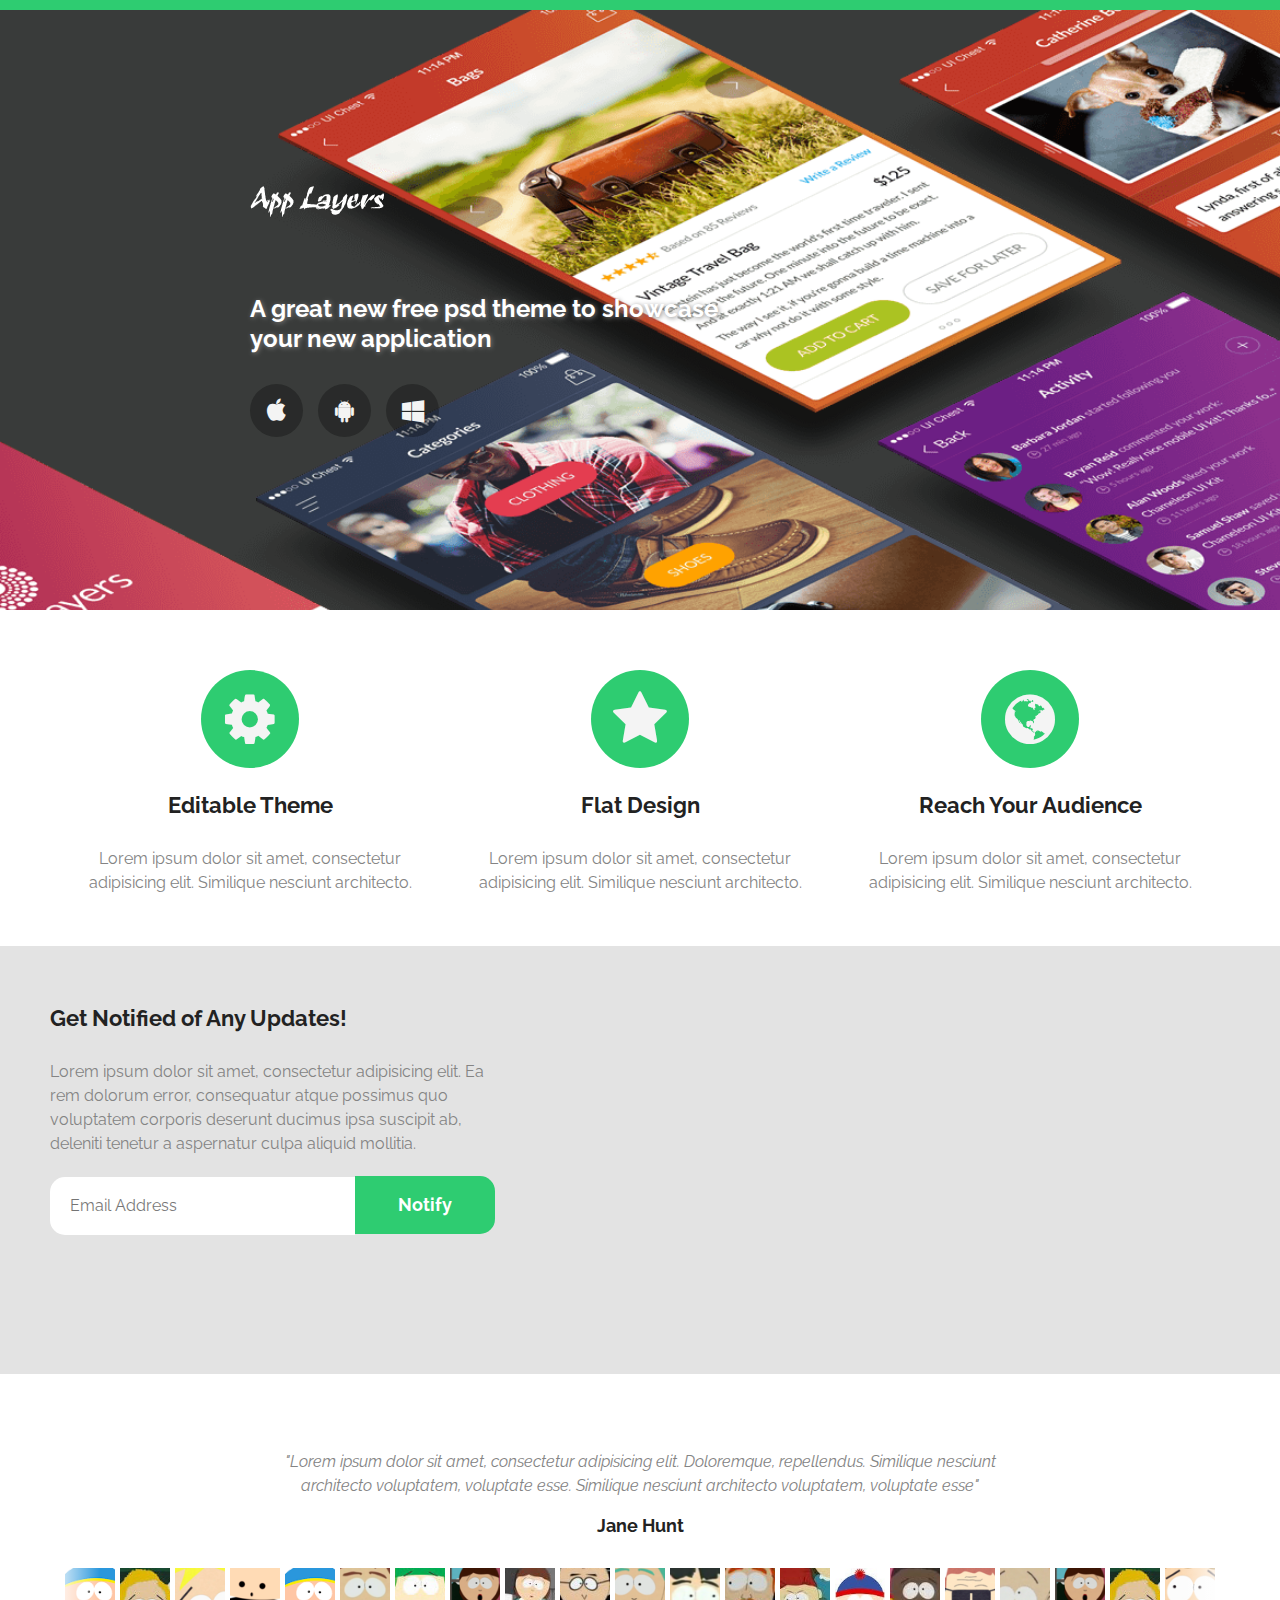
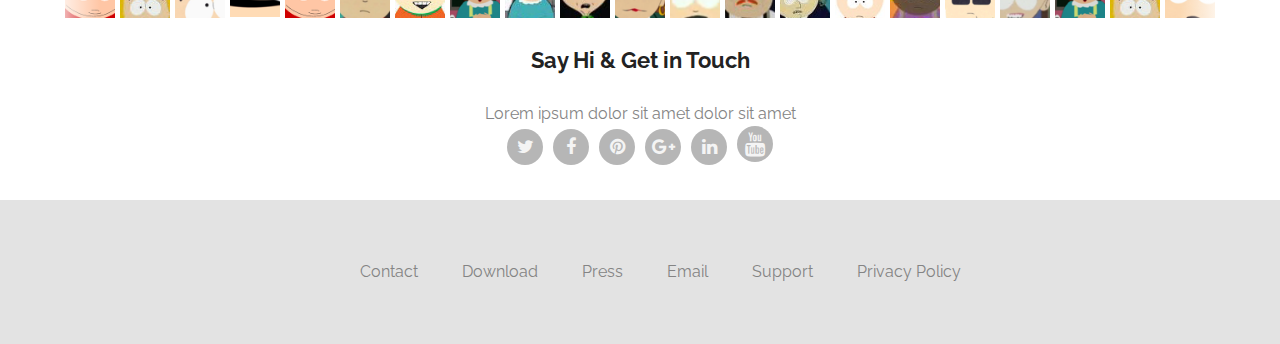
<file: index.html>
<!DOCTYPE html>
<html lang="en">
<head>
    <meta charset="UTF-8">
    <title>Site-2</title>
    <!-- fonts-->
    <link href="https://fonts.googleapis.com/css?family=Raleway" rel="stylesheet">
    <link rel="stylesheet" href="https://maxcdn.bootstrapcdn.com/font-awesome/4.6.1/css/font-awesome.min.css">
    <link rel="stylesheet" href="css/main.css">        
</head>
<body class="page">
    <header class="page__header">    
        <div class="container">
            <div class="intro">
                <div class="logo">
                    <img class="logo__img" src="img/logo_new.png" alt="">
                </div>
                <h1 class="title title_level_1x title_color_white">A great new free psd theme to showcase<br/> your new application</h1>
                <ul class="sphere">
                    <li class="sphere__item">
                        <i class="icon icon_big fa fa-apple" aria-hidden="true"></i>
                    </li><!--
                --><li class="sphere__item">
                        <i class="icon icon_big fa fa-android" aria-hidden="true"></i>
                    </li><!--
                --><li class="sphere__item">
                        <i class="icon icon_big fa fa-windows" aria-hidden="true"></i>
                    </li>
                </ul>
            </div>
        </div>
    </header>
    <main class="page__content">
        <div class="page__section">
            <div class="container">
                <div class="about">
                    <div class="about__item">
                        <span class="about__icon-wrapper">
                            <i class="icon icon_giant fa fa-gear fa-3x" aria-hidden="true"></i>
                        </span>
                        <h2 class="title title_level_2x">Editable Theme
                        </h2>
                        <p class="about__desc">Lorem ipsum dolor sit amet, consectetur adipisicing elit. Similique nesciunt architecto.
                        </p>
                    </div><!--
                --><div class="about__item">
                        <span class="about__icon-wrapper">
                            <i class="icon icon_giant fa fa-star fa-3x" aria-hidden="true"></i>
                        </span>
                        <h2 class="title title_level_2x">Flat Design
                        </h2>
                        <p class="about__desc">Lorem ipsum dolor sit amet, consectetur adipisicing elit. Similique nesciunt architecto.
                        </p>
                    </div><!--
                --><div class="about__item">
                        <span class="about__icon-wrapper">
                            <i class="icon icon_giant fa fa-globe fa-3x" aria-hidden="true"></i>
                        </span>
                        <h2 class="title title_level_2x">Reach Your Audience
                        </h2>
                        <p class="about__desc">Lorem ipsum dolor sit amet, consectetur adipisicing elit. Similique nesciunt architecto.
                        </p>
                    </div>
                </div>
            </div>
        </div>
        <div class="page__section page__section_grey">
            <div class="container">
                <div class="content">
                    <div class="content__column">
                        <h2 class="title title_level_2x">Get Notified of Any Updates!</h2>
                        <p class="about__desc">Lorem ipsum dolor sit amet, consectetur adipisicing elit. Ea rem dolorum error, consequatur atque possimus quo voluptatem corporis deserunt ducimus ipsa suscipit ab, deleniti tenetur a aspernatur culpa aliquid mollitia.</p>
                        <form class="form" action="">
                            <input class="input" type="email" name="email" value="" placeholder="Email Address" required><!--
                        --><button class="button button_green">Notify</button>
                        </form>
                    </div><!--
                --><div class="content__column">
                        <div class="video">
                            <iframe width="500" height="308" src="https://www.youtube.com/embed/ZrU_tt4R3xY" frameborder="0" allowfullscreen></iframe>
                        </div>
                    </div>
                </div>
            </div>
        </div>    
        <div class="page__section">
            <div class="container">
                <div class="users">
                    <div class="users__quote">
                        <blockquote class="quote"><span>"Lorem ipsum dolor sit amet, consectetur adipisicing elit. Doloremque, repellendus. Similique nesciunt architecto voluptatem, voluptate esse. Similique nesciunt architecto voluptatem, voluptate esse"</span>
                        </blockquote>
                        <h2 class="quote__author title title_level_3x">Jane Hunt
                        </h2>
                    </div>
                    <div class="users__carousel">
                        <div class="carousel">
                            <a class="carousel__wrapper" href="#">
                                <img class="carousel__img" src="img/cartman.png" alt="">
                            </a><!--
                        --><a class="carousel__wrapper" href="#">
                                <img class="carousel__img" src="img/bebe.jpg" alt="">
                            </a><!--
                        --><a class="carousel__wrapper" href="#">
                                <img class="carousel__img" src="img/butters.png" alt="">
                            </a><!--
                        --><a class="carousel__wrapper" href="#">
                                <img class="carousel__img" src="img/Ike.png" alt="">  
                            </a><!--
                        --><a class="carousel__wrapper" href="#">
                                <img class="carousel__img" src="img/cartman.png" alt="">
                            </a<!--
                        --><a class="carousel__wrapper" href="#">
                                <img class="carousel__img" src="img/Sharon_Marsh.png" alt="">
                            </a><!--
                        --><a class="carousel__wrapper" href="#">
                                <img class="carousel__img" src="img/kyle.jpg" alt="">
                            </a><!--
                        --><a class="carousel__wrapper" href="#">
                            <img class="carousel__img" src="img/Lcartman.png" alt="">
                            </a><!--
                        --><a class="carousel__wrapper" href="#">
                                <img class="carousel__img" src="img/leeann.jpg" alt="">
                            </a><!--
                        --><a class="carousel__wrapper" href="#">
                                <img class="carousel__img" src="img/mackey.jpg" alt="">
                            </a><!--
                        --><a class="carousel__wrapper" href="#">
                                <img class="carousel__img" src="img/mayor.png" alt="">
                            </a><!--
                        --><a class="carousel__wrapper" href="#">
                                <img class="carousel__img" src="img/randy.png" alt="">
                            </a><!--
                        --><a class="carousel__wrapper" href="#">
                            <img class="carousel__img" src="img/sergeant.jpg" alt="">
                            </a><!--
                        --><a class="carousel__wrapper" href="#">
                                <img class="carousel__img" src="img/sheyla.jpg" alt="">
                            </a><!--
                        --><a class="carousel__wrapper" href="#">
                                <img class="carousel__img" src="img/stan.jpg" alt="">
                            </a><!--
                        --><a class="carousel__wrapper" href="#">
                                <img class="carousel__img" src="img/token.jpg" alt="">
                            </a><!--
                        --><a class="carousel__wrapper" href="#">
                                <img class="carousel__img" src="img/OfficerBarbrady.png" alt="">
                            </a><!--
                        --><a class="carousel__wrapper" href="#">
                                <img class="carousel__img" src="img/Timmah.png" alt="">
                            </a><!--
                        --><a class="carousel__wrapper" href="#">
                                <img class="carousel__img" src="img/Lcartman.png" alt="">
                            </a><!--
                        --><a class="carousel__wrapper" href="#">
                                <img class="carousel__img" src="img/bebe.jpg" alt="">
                            </a><!--
                        --><a class="carousel__wrapper" href="#">
                                <img class="carousel__img" src="img/Karen.png" alt="">
                            </a>
                        </div>
                    </div>    
                    <div class="users__contact">
                        <h2 class="title title_level_2x">Say Hi & Get in Touch</h2>
                        <div class="about__desc">Lorem ipsum dolor sit amet dolor sit amet</div>
                        <ul class="sphere sphere_social">
                            <li class="sphere__item">
                                <i class="icon icon_small fa fa-twitter" aria-hidden="true"></i>
                            </li><!--
                         --><li class="sphere__item">
                                <i class="icon icon_small fa fa-facebook" aria-hidden="true"></i>
                            </li><!--
                        --><li class="sphere__item">
                                <i class="icon icon_small fa fa-pinterest" aria-hidden="true"></i>
                            </li><!--
                        --><li class="sphere__item">
                                <i class="icon icon_small fa fa-google-plus" aria-hidden="true"></i>
                            </li><!--
                        --><li class="sphere__item">
                                <i class="icon icon_small fa fa-linkedin" aria-hidden="true"></i>
                            </li><!--
                        --><li class="sphere__item">
                                <i class="icon icon_big fa fa-youtube" aria-hidden="true"></i>
                            </li>
                        </ul>
                    </div>
                </div>    
            </div>
        </div>
        </main>
        <footer class="page__footer page__footer_grey">
            <div class="container">
                <ul class="menu">
                    <li class="menu__item">
                        <a href="#" class="menu__link">Contact</a>
                    </li>
                    <li class="menu__item">
                        <a href="#" class="menu__link">Download</a>
                    </li>
                    <li class="menu__item">
                        <a href="#" class="menu__link">Press</a>
                    </li>
                    <li class="menu__item">
                        <a href="#" class="menu__link">Email</a>
                    </li>
                    <li class="menu__item">
                        <a href="#" class="menu__link">Support</a>
                    </li>
                    <li class="menu__item">
                        <a href="#" class="menu__link">Privacy Policy</a>
                    </li>
                </ul>
            </div>
        </footer>
    </body>
</html>
</file>
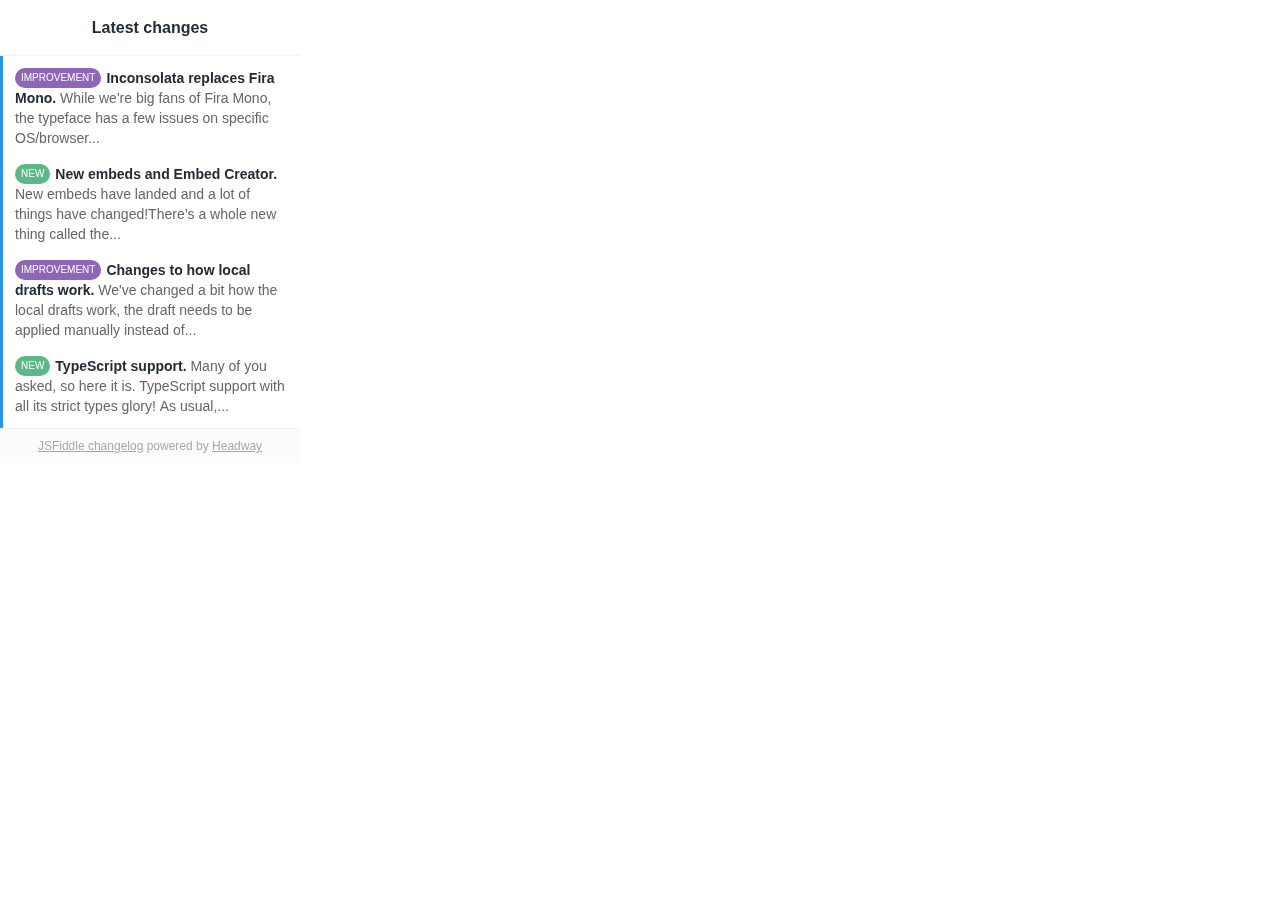
<file: img/Create a new fiddle - JSFiddle_files/1xGMJQ.html>
<!DOCTYPE html>
<!-- saved from url=(0036)https://headwayapp.co/widgets/1xGMJQ -->
<html><head><meta http-equiv="Content-Type" content="text/html; charset=UTF-8">
    <meta name="csrf-param" content="authenticity_token">
<meta name="csrf-token" content="eD33pXpSmkSYLu7PFmGBSAbVO0eywEfuaAJu3XZkSlVwjqY6dM1Lc9WOyz4537uM1Ql5IJuWXilTV/K+mOW8hg==">
    
    <link rel="stylesheet" href="./all-035fc627a7.css" media="screen" charset="utf-8">
    <script src="./app-ccbb152ab5.js" charset="utf-8"></script>
    <script type="text/javascript">

      var HW_config =  {"badgeDelay":3,"softHide":true,"eyecatcher":false,"expireAfter":null}

      document.addEventListener("DOMContentLoaded", function(){
        new App(HW_config);
      }, false);
    </script>

    <link href="./css(1)" rel="stylesheet" type="text/css">
  </head>
  <body>
    <div class="outercont">
      <div class="cont">
        <div class="innercont">
            <div class="logListCont">
    <h3>Latest changes</h3>
    <div class="logList">
      <a href="https://headwayapp.co/widgets/1xGMJQ#" class="logItem" data-id="account-name-3396" data-date="2016-03-30 20:31:44 UTC">
  <span class="label category_2">Improvement</span>
  <strong>Inconsolata replaces Fira Mono.</strong>
  While we're big fans of Fira Mono, the typeface has a few issues on specific OS/browser...
</a> <!-- /logItem -->
<a href="https://headwayapp.co/widgets/1xGMJQ#" class="logItem" data-id="account-name-12" data-date="2016-02-01 19:01:06 UTC">
  <span class="label category_1">New</span>
  <strong>New embeds and Embed Creator.</strong>
  New embeds have landed and a lot of things have changed!There’s a whole new thing called the...
</a> <!-- /logItem -->
<a href="https://headwayapp.co/widgets/1xGMJQ#" class="logItem" data-id="account-name-11" data-date="2016-02-01 19:00:09 UTC">
  <span class="label category_2">Improvement</span>
  <strong>Changes to how local drafts work.</strong>
  We've changed a bit how the local drafts work, the draft needs to be applied manually instead of...
</a> <!-- /logItem -->
<a href="https://headwayapp.co/widgets/1xGMJQ#" class="logItem" data-id="account-name-10" data-date="2016-02-01 18:59:32 UTC">
  <span class="label category_1">New</span>
  <strong>TypeScript support.</strong>
  Many of you asked, so here it is. TypeScript support with all its strict types glory!&nbsp;As usual,...
</a> <!-- /logItem -->

    </div> <!-- /logList -->
      <div class="seeMore"><a target="_blank" href="https://headwayapp.co/jsfiddle-changelog">JSFiddle changelog</a> powered by <a target="_blank" href="https://headwayapp.co/">Headway</a></div>
  </div> <!-- /logListCont -->

  <div class="logDetails">
    <div class="logDetailsItem">
  <a href="https://headwayapp.co/widgets/1xGMJQ#back" class="back"></a>
  <h3>Inconsolata replaces Fira Mono</h3>
  <div class="slideCont">
    <div class="slideBody">
      <span class="label category_2">Improvement</span>
      <p>While we're big fans of Fira Mono, the typeface has a few issues on specific OS/browser configurations. We've tried different versions of Fira Mono hoping that will address the problems, unfortunately without much luck. So today we're replacing it with <b>Inconsolata</b> as our default monotype font.</p><p>We…</p>
    </div>
      <p class="link"><a target="_blank" href="https://headwayapp.co/jsfiddle-changelog/3396">Read the whole post</a></p>
  </div> <!-- /slideCont -->
</div> <!-- /logDetailsItem -->
<div class="logDetailsItem">
  <a href="https://headwayapp.co/widgets/1xGMJQ#back" class="back"></a>
  <h3>New embeds and Embed Creator</h3>
  <div class="slideCont">
    <div class="slideBody">
      <span class="label category_1">New</span>
      <p>New embeds have landed and a lot of things have changed!</p><p>There’s a whole new thing called the Embed Creator, no need to go through to documentation to see what’s possible to be done with the embed, now simply open up the Embed dropdown, and presto, all customization options are available:</p><ul>
<li>Pick which…</li>
</ul>
    </div>
      <p class="link"><a target="_blank" href="https://headwayapp.co/jsfiddle-changelog/12">Read the whole post</a></p>
  </div> <!-- /slideCont -->
</div> <!-- /logDetailsItem -->
<div class="logDetailsItem">
  <a href="https://headwayapp.co/widgets/1xGMJQ#back" class="back"></a>
  <h3>Changes to how local drafts work</h3>
  <div class="slideCont">
    <div class="slideBody">
      <span class="label category_2">Improvement</span>
      <p>We've changed a bit how the <b>local drafts</b> work, the draft needs to be applied manually instead of adding it automatically right after page refresh.</p><p>                In addition, there's a new view to see the diff between saved and local version of your fiddle.</p>
    </div>
  </div> <!-- /slideCont -->
</div> <!-- /logDetailsItem -->
<div class="logDetailsItem">
  <a href="https://headwayapp.co/widgets/1xGMJQ#back" class="back"></a>
  <h3>TypeScript support</h3>
  <div class="slideCont">
    <div class="slideBody">
      <span class="label category_1">New</span>
      <p>Many of you asked, so here it is. <b>TypeScript support</b> with all its strict types glory!&nbsp;As usual, just pick it from the language dropdown in the JavaScript panel.</p>
    </div>
  </div> <!-- /slideCont -->
</div> <!-- /logDetailsItem -->

  </div> <!-- /logDetails -->

        </div> <!-- /innercont -->
      </div> <!-- /cont -->
    </div> <!-- /outercont -->
  

</body></html>
</file>
<file: img/Create a new fiddle - JSFiddle_files/all-035fc627a7.css>
*{box-sizing:border-box}*,body,button,input,select,textarea{-webkit-font-smoothing:antialiased;text-rendering:optimizeLegibility;-moz-osx-font-smoothing:grayscale}body,html{height:100vh}html{font-family:Lato,Helvetica,Arial,Tahoma,sans-serif;-ms-text-size-adjust:100%;-webkit-text-size-adjust:100%}body{font-family:Lato,Helvetica,Arial,Tahoma,sans-serif;font-size:14px;overflow:hidden}body,h2,h3,p{padding:0;margin:0}p{font-size:14px}h2,h3{font-weight:600;font-size:14.4px;font-size:.9rem}.outercont{color:#222c36}.outercont .cont{overflow:hidden;position:relative;height:100vh;width:300px}.outercont .innercont{width:800px;-webkit-transition:all .3s;-webkit-transform:translate(0);transform:translate(0);overflow:hidden;position:absolute;left:0;transition:all .3s;will-change:left}.outercont .innercont .logDetails,.outercont .innercont .logListCont{width:300px;float:left;overflow:hidden}.outercont .innercont .slideCont{padding:15px}.outercont .innercont .slideCont .slideBody img{width:270px}.outercont .innercont .slideCont .slideBody p{margin-bottom:10px;line-height:20px;color:#222c36}.outercont .innercont .slideCont .slideBody p a{color:#2795ee}.outercont .innercont .slideCont .slideBody ul{clear:both;padding:0;margin:10px 0 10px 15px;line-height:22px}.outercont .innercont .logDetailsItem{position:relative}.outercont .innercont .logItem{display:block;line-height:20px;padding:8px 15px 8px 12px;color:#666;text-decoration:none;border-left:3px solid #2795ee}.outercont .innercont .logItem.read{border-left:0;padding:8px 15px}.outercont .innercont .logItem:first-child{padding-top:12px}.outercont .innercont .logItem:last-child{padding-bottom:12px}.outercont .innercont .logItem:hover strong{text-decoration:underline}.outercont .innercont strong{color:#222c36;font-weight:600}.outercont .innercont .back{position:absolute;top:0;left:0;display:block;height:55px;width:30px;opacity:.25}.outercont .innercont .back:after,.outercont .innercont .back:before{content:"";height:12px;width:1px;display:block;background:#222c36;position:absolute;left:17px}.outercont .innercont .back:before{-webkit-transform:rotate(45deg);transform:rotate(45deg);top:18px}.outercont .innercont .back:after{-webkit-transform:rotate(-45deg);transform:rotate(-45deg);bottom:17px}.outercont .innercont h3{text-align:center;border-bottom:1px solid #f1f1f1;font-weight:600;font-size:16px;padding:15px 23px;line-height:25px}.outercont .innercont .link{text-align:center}.outercont .innercont .link a{border:1px solid #2795ee;padding:5px 15px;border-radius:20px;font-weight:700;color:#2795ee;text-decoration:none;display:inline-block}.outercont .innercont .seeMore{background:#fcfcfc;color:#a8a8a8;font-size:12px;text-align:center;border-top:1px solid #f1f1f1;height:35px;line-height:35px}.outercont .innercont .seeMore a{color:#a8a8a8}.outercont .innercont .label{border-radius:10px;color:#fff;font-size:10px;padding:0 6px;height:20px;line-height:20px;margin-right:5px;text-transform:uppercase;float:left}.outercont .innercont .label.category_{display:none}.outercont .innercont .label.category_1{background:#5ab987}.outercont .innercont .label.category_2{background:#8d66b9}.outercont .innercont .label.category_3{background:#f5a623}.outercont .innercont .label.category_4{background:#23cff5}.outercont .innercont .label.category_5{background:#eb82ae}.outercont .innercont .label.category_6{background:#2364f5}.outercont .innercont .label.category_7{background:#94cd1b}.outercont .innercont .label.category_8{background:#ecc439}.outercont .innercont .label.category_9{background:#7290df}.outercont .innercont .label.category_10{background:#ba68db}
</file>
<file: css/main.css>
/*! normalize.css v4.1.1 | MIT License | github.com/necolas/normalize.css */
/**
 * 1. Change the default font family in all browsers (opinionated).
 * 2. Prevent adjustments of font level after orientation changes in IE and iOS.
 */
html {
  font-family: sans-serif;
  /* 1 */
  -ms-text-level-adjust: 100%;
  /* 2 */
  -webkit-text-level-adjust: 100%;
  /* 2 */
}

/**
 * Remove the margin in all browsers (opinionated).
 */
body {
  margin: 0;
}

/* HTML5 display definitions
   ========================================================================== */
/**
 * Add the correct display in IE 9-.
 * 1. Add the correct display in Edge, IE, and Firefox.
 * 2. Add the correct display in IE.
 */
article,
aside,
details,
figcaption,
figure,
footer,
header,
main,
menu,
nav,
section,
summary {
  /* 1 */
  display: block;
}

/**
 * Add the correct display in IE 9-.
 */
audio,
canvas,
progress,
video {
  display: inline-block;
}

/**
 * Add the correct display in iOS 4-7.
 */
audio:not([controls]) {
  display: none;
  height: 0;
}

/**
 * Add the correct vertical alignment in Chrome, Firefox, and Opera.
 */
progress {
  vertical-align: baseline;
}

/**
 * Add the correct display in IE 10-.
 * 1. Add the correct display in IE.
 */
template,
[hidden] {
  display: none;
}

/* menu__links
   ========================================================================== */
/**
 * 1. Remove the gray background on active menu__links in IE 10.
 * 2. Remove gaps in menu__links underline in iOS 8+ and Safari 8+.
 */
a {
  background-color: transparent;
  /* 1 */
  -webkit-text-decoration-skip: objects;
  /* 2 */
}

/**
 * Remove the outline on focused menu__links when they are also active or hovered
 * in all browsers (opinionated).
 */
a:active,
a:hover {
  outline-width: 0;
}

/* Text-level semantics
   ========================================================================== */
/**
 * 1. Remove the bottom border in Firefox 39-.
 * 2. Add the correct text decoration in Chrome, Edge, IE, Opera, and Safari.
 */
abbr[title] {
  border-bottom: none;
  /* 1 */
  text-decoration: underline;
  /* 2 */
  text-decoration: underline dotted;
  /* 2 */
}

/**
 * Prevent the duplicate application of `bolder` by the next rule in Safari 6.
 */
b,
strong {
  font-weight: inherit;
}

/**
 * Add the correct font weight in Chrome, Edge, and Safari.
 */
b,
strong {
  font-weight: bolder;
}

/**
 * Add the correct font style in Android 4.3-.
 */
dfn {
  font-style: italic;
}

/**
 * Correct the font level and margin on `h1` elements within `section` and
 * `article` contexts in Chrome, Firefox, and Safari.
 */
h1 {
  font-size: 2em;
  margin: 0.67em 0;
}

/**
 * Add the correct background and color in IE 9-.
 */
mark {
  background-color: #ff0;
  color: #000;
}

/**
 * Add the correct font level in all browsers.
 */
small {
  font-size: 80%;
}

/**
 * Prevent `sub` and `sup` elements from affecting the line height in
 * all browsers.
 */
sub,
sup {
  font-size: 75%;
  line-height: 0;
  position: relative;
  vertical-align: baseline;
}

sub {
  bottom: -0.25em;
}

sup {
  top: -0.5em;
}

/* Embedded content
   ========================================================================== */
/**
 * Remove the border on images inside menu__links in IE 10-.
 */
img {
  border-style: none;
}

/**
 * Hide the overflow in IE.
 */
svg:not(:root) {
  overflow: hidden;
}

/* Grouping content
   ========================================================================== */
/**
 * 1. Correct the inheritance and scaling of font level in all browsers.
 * 2. Correct the odd `em` font sizing in all browsers.
 */
code,
kbd,
pre,
samp {
  font-family: monospace, monospace;
  /* 1 */
  font-size: 1em;
  /* 2 */
}

/**
 * Add the correct margin in IE 8.
 */
figure {
  margin: 1em 40px;
}

/**
 * 1. Add the correct box sizing in Firefox.
 * 2. Show the overflow in Edge and IE.
 */
hr {
  box-sizing: content-box;
  /* 1 */
  height: 0;
  /* 1 */
  overflow: visible;
  /* 2 */
}

/* Forms
   ========================================================================== */
/**
 * 1. Change font properties to `inherit` in all browsers (opinionated).
 * 2. Remove the margin in Firefox and Safari.
 */
button,
input,
select,
textarea {
  font: inherit;
  /* 1 */
  margin: 0;
  /* 2 */
}

/**
 * Restore the font weight unset by the previous rule.
 */
optgroup {
  font-weight: bold;
}

/**
 * Show the overflow in IE.
 * 1. Show the overflow in Edge.
 */
button,
input {
  /* 1 */
  overflow: visible;
}

/**
 * Remove the inheritance of text transform in Edge, Firefox, and IE.
 * 1. Remove the inheritance of text transform in Firefox.
 */
button,
select {
  /* 1 */
  text-transform: none;
}

/**
 * 1. Prevent a WebKit bug where (2) destroys native `audio` and `video`
 *    controls in Android 4.
 * 2. Correct the inability to style clickable types in iOS and Safari.
 */
button,
html [type="button"],
[type="reset"],
[type="submit"] {
  -webkit-appearance: button;
  /* 2 */
}

/**
 * Remove the inner border and padding in Firefox.
 */
button::-moz-focus-inner,
[type="button"]::-moz-focus-inner,
[type="reset"]::-moz-focus-inner,
[type="submit"]::-moz-focus-inner {
  border-style: none;
  padding: 0;
}

/**
 * Restore the focus styles unset by the previous rule.
 */
button:-moz-focusring,
[type="button"]:-moz-focusring,
[type="reset"]:-moz-focusring,
[type="submit"]:-moz-focusring {
  outline: 1px dotted ButtonText;
}

/**
 * Change the border, margin, and padding in all browsers (opinionated).
 */
fieldset {
  border: 1px solid #c0c0c0;
  margin: 0 2px;
  padding: 0.35em 0.625em 0.75em;
}

/**
 * 1. Correct the text wrapping in Edge and IE.
 * 2. Correct the color inheritance from `fieldset` elements in IE.
 * 3. Remove the padding so developers are not caught out when they zero out
 *    `fieldset` elements in all browsers.
 */
legend {
  box-sizing: border-box;
  /* 1 */
  color: inherit;
  /* 2 */
  display: table;
  /* 1 */
  max-width: 100%;
  /* 1 */
  padding: 0;
  /* 3 */
  white-space: normal;
  /* 1 */
}

/**
 * Remove the default vertical scrollbar in IE.
 */
textarea {
  overflow: auto;
}

/**
 * 1. Add the correct box sizing in IE 10-.
 * 2. Remove the padding in IE 10-.
 */
[type="checkbox"],
[type="radio"] {
  box-sizing: border-box;
  /* 1 */
  padding: 0;
  /* 2 */
}

/**
 * Correct the cursor style of increment and decrement buttons in Chrome.
 */
[type="number"]::-webkit-inner-spin-button,
[type="number"]::-webkit-outer-spin-button {
  height: auto;
}

/**
 * 1. Correct the odd appearance in Chrome and Safari.
 * 2. Correct the outline style in Safari.
 */
[type="search"] {
  -webkit-appearance: textfield;
  /* 1 */
  outline-offset: -2px;
  /* 2 */
}

/**
 * Remove the inner padding and cancel buttons in Chrome and Safari on OS X.
 */
[type="search"]::-webkit-search-cancel-button,
[type="search"]::-webkit-search-decoration {
  -webkit-appearance: none;
}

/**
 * Correct the text style of placeholders in Chrome, Edge, and Safari.
 */
::-webkit-input-placeholder {
  color: inherit;
  opacity: 0.54;
}

/**
 * 1. Correct the inability to style clickable types in iOS and Safari.
 * 2. Change font properties to `inherit` in Safari.
 */
::-webkit-file-upload-button {
  -webkit-appearance: button;
  /* 1 */
  font: inherit;
  /* 2 */
}

.title {
  font-weight: 700;
  margin: 0 0 30px 0;
  color: #222222;
}
.title_level_1x {
  font-size: 24px;
  font-family: 'Raleway', sans-serif;
  line-height: 30px;
}
.title_level_2x {
  font-size: 22px;
}
.title_level_3x {
  font-size: 18px;
  color: #848484;
}
.title_color_white {
  color: #fff;
  color: #fff;
  text-shadow: 1px 1px 5px grey;
}

.quote {
  font-size: 16px;
  color: #848484;
  font-style: italic;
  padding: 0 60px;
  text-align: center;
}
.quote__author {
  font-style: normal;
  color: #222222;
  text-align: center;
}

.container {
  width: 1180px;
  margin: 0 auto;
}

.sphere {
  display: inline-block;
  position: relative;
  padding: 0;
  margin: 0;
}
.sphere__item {
  display: inline-block;
  border-radius: 50%;
  background-color: rgba(3, 3, 3, 0.29);
  text-align: center;
}
.sphere__item:hover {
  background-color: #62d995;
  cursor: pointer;
}
.sphere .sphere__item {
  width: 53px;
  height: 53px;
  line-height: 53px;
}
.sphere__item + .sphere__item {
  margin-left: 15px;
}
.sphere_social .sphere__item {
  width: 36px;
  height: 36px;
  line-height: 36px;
}
.sphere_social .sphere__item + .sphere__item {
  margin-left: 10px;
}

.logo {
  margin: 0 0 70px;
}

.intro {
  margin: 116px 200px 0;
}

.icon {
  color: #f4f4f4;
  line-height: inherit;
}
.icon_giant {
  font-size: 58px;
}
.icon_big {
  font-size: 24px;
}
.icon_small {
  font-size: 18px;
}

.about {
  text-align: center;
}
.about__item {
  display: inline-block;
  width: 330px;
  text-align: center;
  box-sizing: border-box;
}
.about__item + .about__item {
  margin-left: 60px;
}
.about__icon-wrapper {
  display: inline-block;
  width: 98px;
  height: 98px;
  line-height: 98px;
  border-radius: 50%;
  background-color: #2ecc71;
  margin: 0 0 25px;
  text-align: center;
  box-sizing: border-box;
}
.about__icon-wrapper:hover {
  background-color: #62d995;
  cursor: pointer;
}
.about__desc {
  font-size: 16px;
  color: #848484;
}

.content__column {
  display: inline-block;
  width: 520px;
  vertical-align: top;
  padding: 0 60px 0 0;
  box-sizing: border-box;
}
.content__column + .content__column {
  margin-left: 136px;
}

.input {
  display: inline-block;
  border-radius: 15px 0px 0px 15px;
  width: 305px;
  height: 58px;
  padding: 0px 20px;
  box-sizing: border-box;
  border: none;
  outline: none;
}

.button {
  display: inline-block;
  border-radius: 0px 15px 15px 0px;
  width: 140px;
  height: 58px;
  color: #fff;
  padding: 0px 20px;
  box-sizing: border-box;
  font-size: 18px;
  font-weight: 700;
  border: none;
}
.button_green {
  background-color: #2ecc71;
}
.button_green:hover {
  border: 1px solid #4db97b;
  background-color: #4db97b;
}

.carousel {
  position: relative;
  text-align: center;
}
.carousel:before {
  content: '';
  position: absolute;
  height: 100%;
  top: 0;
  left: 0;
  width: 50px;
  background-image: linear-gradient(to right, #fff, transparent);
  z-index: 1;
}
.carousel:after {
  content: '';
  position: absolute;
  height: 100%;
  top: 0;
  right: 0;
  width: 50px;
  background-image: linear-gradient(to left, #fff, transparent);
  z-index: 1;
}
.carousel__wrapper {
  display: inline-block;
  width: 50px;
  height: 50px;
  overflow: hidden;
  vertical-align: top;
  position: relative;
  cursor: pointer;
}
.carousel__wrapper:hover:before {
  background-color: rgba(118, 230, 35, 0.77);
  cursor: pointer;
  content: '';
  width: 100%;
  height: 100%;
  position: absolute;
  bottom: 0;
}
.carousel__img {
  width: 100%;
}
.carousel__wrapper + .carousel__wrapper {
  margin-left: 5px;
}

.users__quote {
  width: 955px;
  margin: 0 auto;
}
.users__carousel {
  margin: 0px 0 30px;
}
.users__contact {
  text-align: center;
}
.users__contact .copy {
  margin: 10px 0;
}

.menu {
  margin: 0 -20px;
}
.menu__item {
  display: inline-block;
  list-style: none;
}
.menu__item + .menu__item {
  margin-left: 40px;
}
.menu__link {
  color: #848484;
  font-size: 16ppx;
  text-decoration: none;
}

.video {
  border-radius: 15px;
  width: 500px;
  height: 308px;
  overflow: hidden;
}

.page {
  font-size: 16px;
  line-height: 24px;
  color: #848484;
  font-family: 'Raleway', sans-serif;
}
.page__header {
  background-image: url("../img/header.png");
  background-size: cover;
  background-color: #3a3c3b;
  height: 540px;
  padding: 60px 0 0;
  border-top: 10px solid #2ecc71;
}
.page__section {
  background-color: #fff;
  padding: 60px 0 35px;
}
.page__section_grey {
  background-color: #e3e3e3;
  padding: 60px 0;
}
.page__footer {
  text-align: center;
  padding: 60px 0;
}
.page__footer_grey {
  background-color: #e3e3e3;
}

.form {
  margin: 20px 0 0 0;
}
</file>
